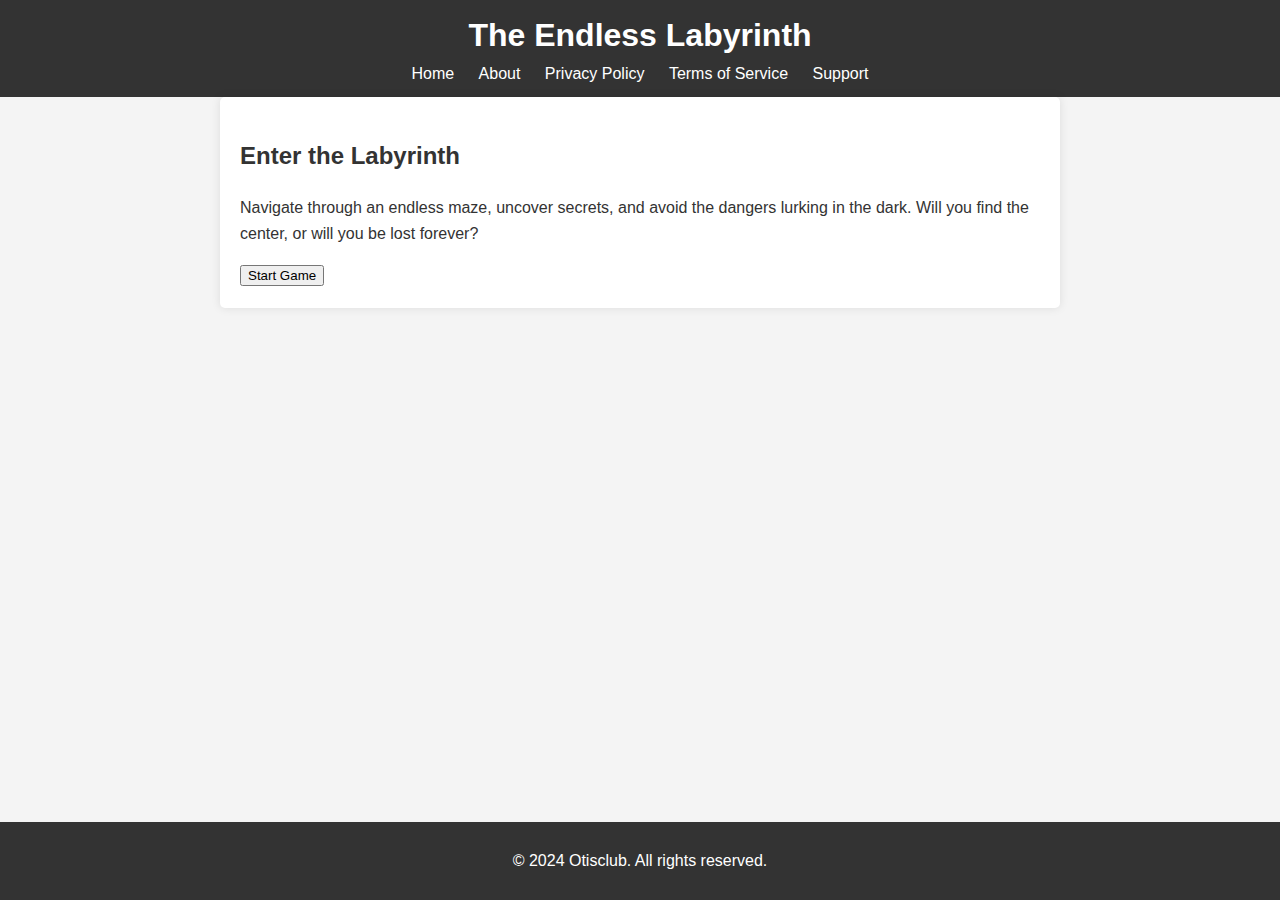
<file: index.html>
<!DOCTYPE html>
<html lang="en">
<head>
    <meta charset="UTF-8">
    <meta name="viewport" content="width=device-width, initial-scale=1.0">
    <title>The Endless Labyrinth</title>
    <link rel="stylesheet" href="styles.css">
</head>
<body>
    <header>
        <h1>The Endless Labyrinth</h1>
        <nav>
            <a href="index.html">Home</a>
            <a href="about.html">About</a>
            <a href="privacy.html">Privacy Policy</a>
            <a href="terms.html">Terms of Service</a>
            <a href="support.html">Support</a>
        </nav>
    </header>
    <main>
        <h2>Enter the Labyrinth</h2>
        <p>
            Navigate through an endless maze, uncover secrets, and avoid the dangers lurking in the dark. 
            Will you find the center, or will you be lost forever?
        </p>
        <button onclick="startGame()">Start Game</button>
    </main>
    <footer>
        <p>&copy; 2024 Otisclub. All rights reserved.</p>
    </footer>
    <script src="script.js"></script>
</body>
</html>
</file>
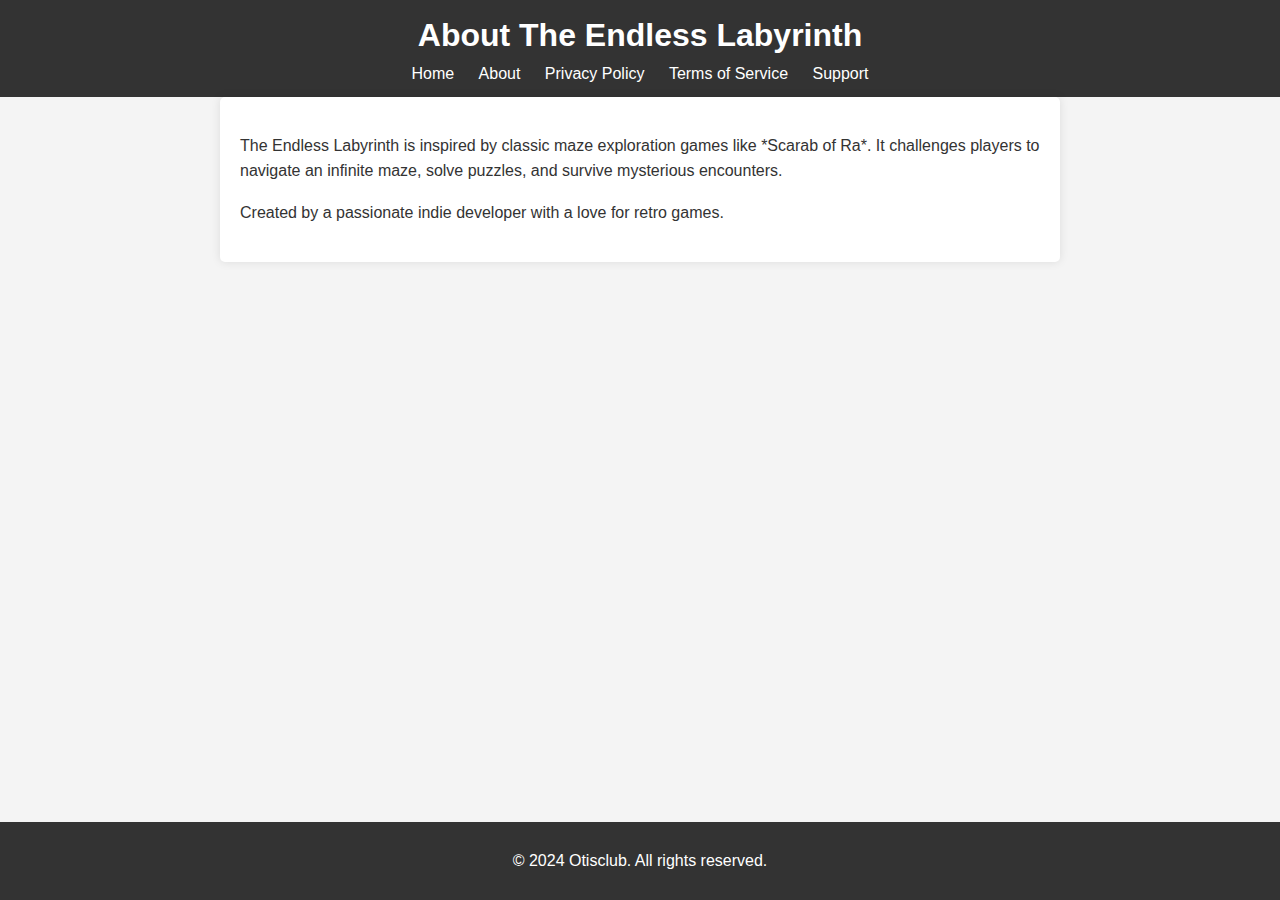
<file: about.html>
<!DOCTYPE html>
<html lang="en">
<head>
    <meta charset="UTF-8">
    <meta name="viewport" content="width=device-width, initial-scale=1.0">
    <title>About - The Endless Labyrinth</title>
    <link rel="stylesheet" href="styles.css">
</head>
<body>
    <header>
        <h1>About The Endless Labyrinth</h1>
        <nav>
            <a href="index.html">Home</a>
            <a href="about.html">About</a>
            <a href="privacy.html">Privacy Policy</a>
            <a href="terms.html">Terms of Service</a>
            <a href="support.html">Support</a>
        </nav>
    </header>
    <main>
        <p>
            The Endless Labyrinth is inspired by classic maze exploration games like *Scarab of Ra*.
            It challenges players to navigate an infinite maze, solve puzzles, and survive mysterious encounters.
        </p>
        <p>Created by a passionate indie developer with a love for retro games.</p>
    </main>
    <footer>
        <p>&copy; 2024 Otisclub. All rights reserved.</p>
    </footer>
</body>
</html>
</file>
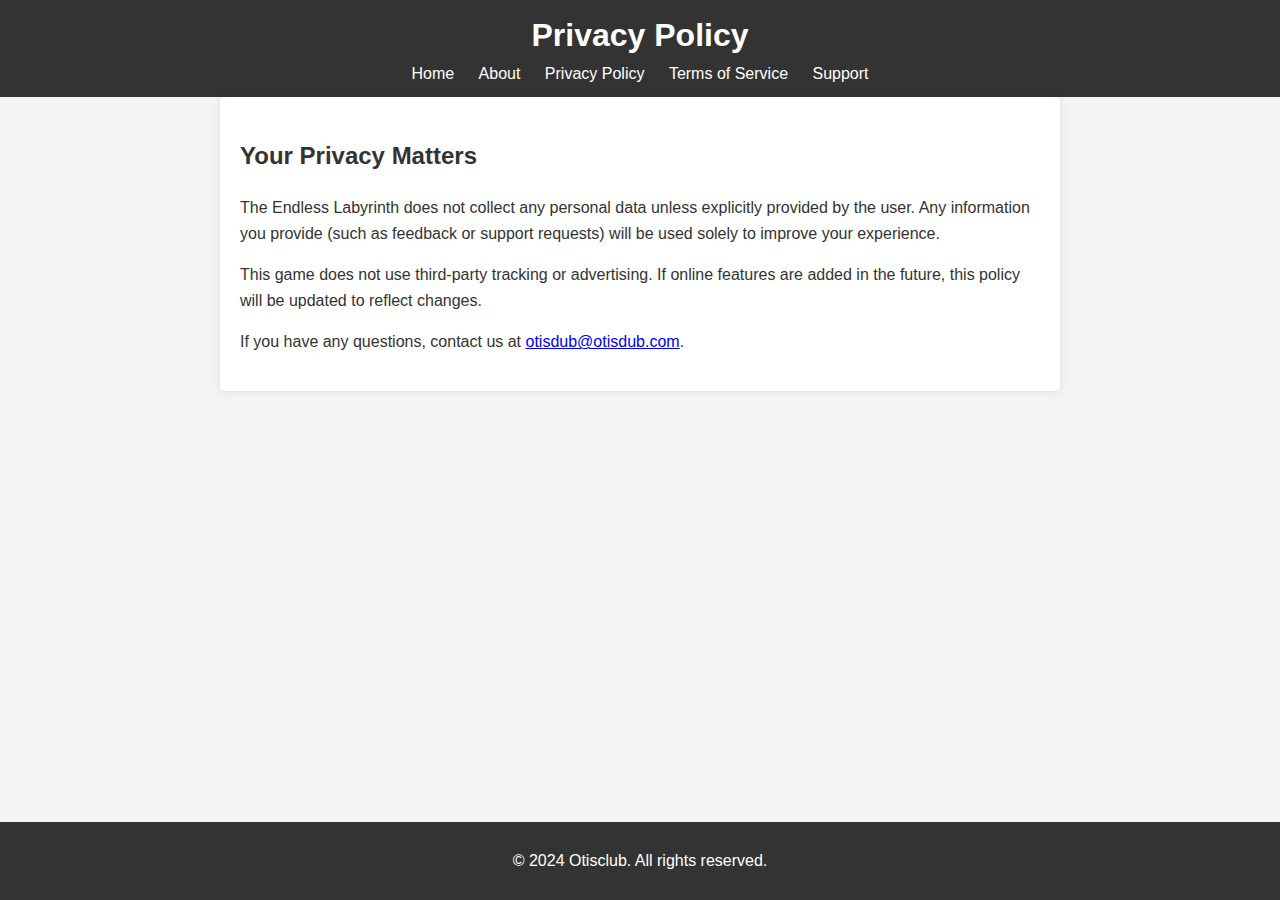
<file: privacy.html>
<!DOCTYPE html>
<html lang="en">
<head>
    <meta charset="UTF-8">
    <meta name="viewport" content="width=device-width, initial-scale=1.0">
    <title>Privacy Policy - The Endless Labyrinth</title>
    <link rel="stylesheet" href="styles.css">
</head>
<body>
    <header>
        <h1>Privacy Policy</h1>
        <nav>
            <a href="index.html">Home</a>
            <a href="about.html">About</a>
            <a href="privacy.html">Privacy Policy</a>
            <a href="terms.html">Terms of Service</a>
            <a href="support.html">Support</a>
        </nav>
    </header>
    <main>
        <h2>Your Privacy Matters</h2>
        <p>
            The Endless Labyrinth does not collect any personal data unless explicitly provided by the user.
            Any information you provide (such as feedback or support requests) will be used solely to improve your experience.
        </p>
        <p>
            This game does not use third-party tracking or advertising. If online features are added in the future, 
            this policy will be updated to reflect changes.
        </p>
        <p>If you have any questions, contact us at <a href="mailto:otisdub@otisdub.com">otisdub@otisdub.com</a>.</p>
    </main>
    <footer>
        <p>&copy; 2024 Otisclub. All rights reserved.</p>
    </footer>
</body>
</html>
</file>
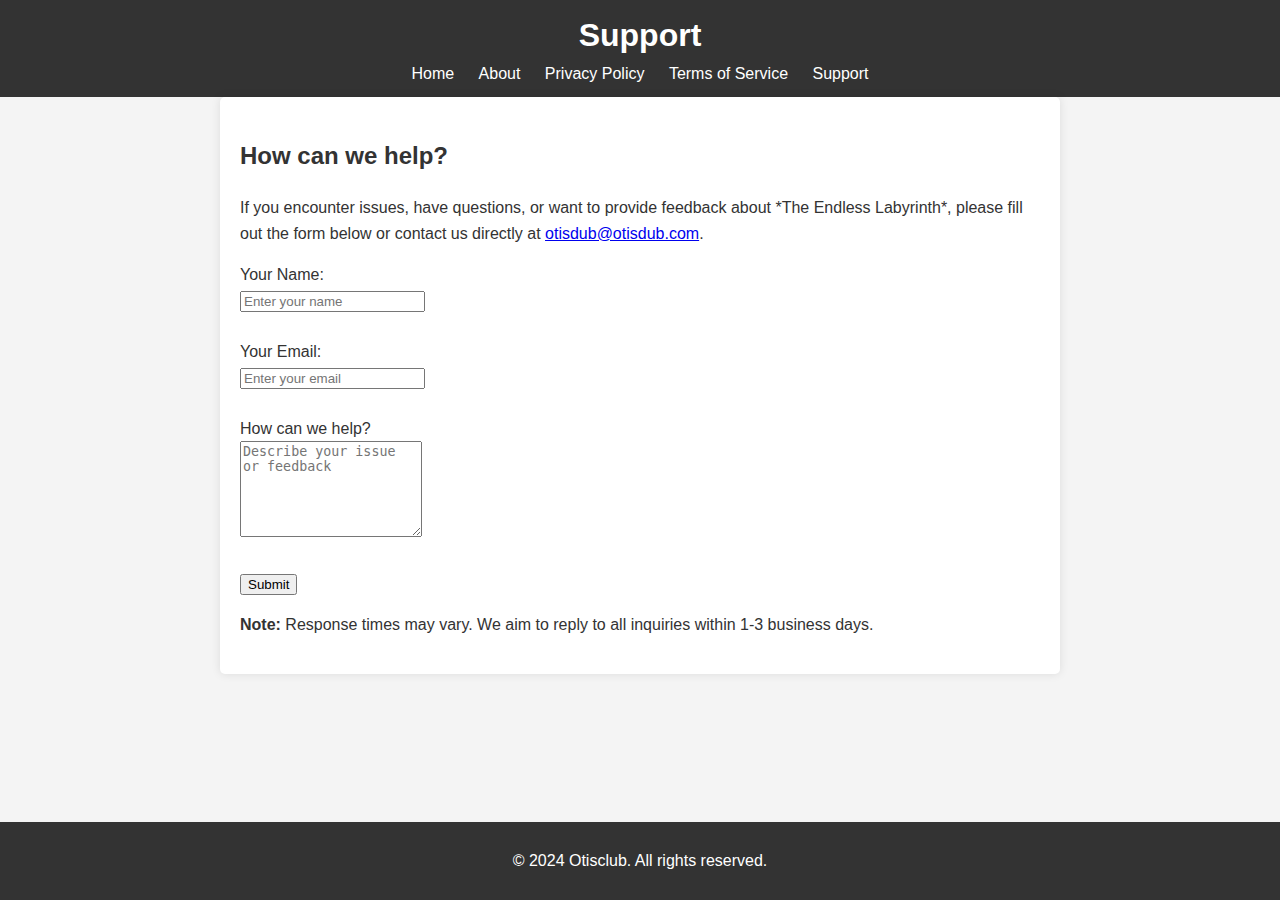
<file: support.html>
<!DOCTYPE html>
<html lang="en">
<head>
    <meta charset="UTF-8">
    <meta name="viewport" content="width=device-width, initial-scale=1.0">
    <title>Support - The Endless Labyrinth</title>
    <link rel="stylesheet" href="styles.css">
</head>
<body>
    <header>
        <h1>Support</h1>
        <nav>
            <a href="index.html">Home</a>
            <a href="about.html">About</a>
            <a href="privacy.html">Privacy Policy</a>
            <a href="terms.html">Terms of Service</a>
            <a href="support.html">Support</a>
        </nav>
    </header>
    <main>
        <h2>How can we help?</h2>
        <p>
            If you encounter issues, have questions, or want to provide feedback about *The Endless Labyrinth*, please fill out the form below or contact us directly at 
            <a href="mailto:otisdub@otisdub.com">otisdub@otisdub.com</a>.
        </p>

        <form action="mailto:otisdub@otisdub.com" method="post" enctype="text/plain">
            <label for="name">Your Name:</label><br>
            <input type="text" id="name" name="name" placeholder="Enter your name" required><br><br>

            <label for="email">Your Email:</label><br>
            <input type="email" id="email" name="email" placeholder="Enter your email" required><br><br>

            <label for="issue">How can we help?</label><br>
            <textarea id="issue" name="issue" placeholder="Describe your issue or feedback" rows="6" required></textarea><br><br>

            <button type="submit">Submit</button>
        </form>

        <p><strong>Note:</strong> Response times may vary. We aim to reply to all inquiries within 1-3 business days.</p>
    </main>
    <footer>
        <p>&copy; 2024 Otisclub. All rights reserved.</p>
    </footer>
</body>
</html>
</file>
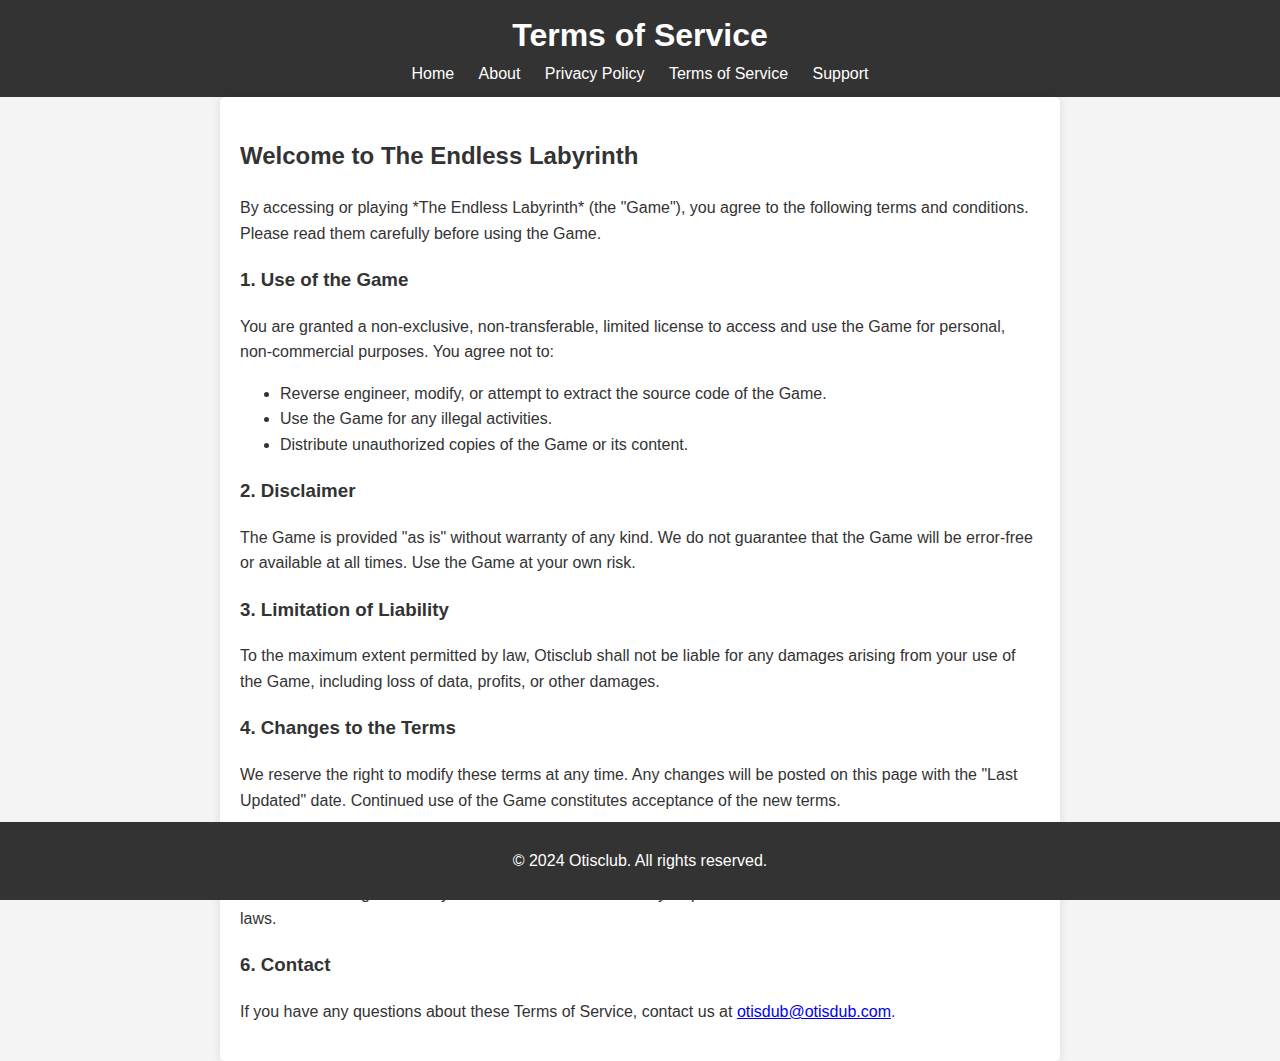
<file: terms.html>
<!DOCTYPE html>
<html lang="en">
<head>
    <meta charset="UTF-8">
    <meta name="viewport" content="width=device-width, initial-scale=1.0">
    <title>Terms of Service - The Endless Labyrinth</title>
    <link rel="stylesheet" href="styles.css">
</head>
<body>
    <header>
        <h1>Terms of Service</h1>
        <nav>
            <a href="index.html">Home</a>
            <a href="about.html">About</a>
            <a href="privacy.html">Privacy Policy</a>
            <a href="terms.html">Terms of Service</a>
            <a href="support.html">Support</a>
        </nav>
    </header>
    <main>
        <h2>Welcome to The Endless Labyrinth</h2>
        <p>By accessing or playing *The Endless Labyrinth* (the "Game"), you agree to the following terms and conditions. Please read them carefully before using the Game.</p>
        
        <h3>1. Use of the Game</h3>
        <p>
            You are granted a non-exclusive, non-transferable, limited license to access and use the Game for personal, non-commercial purposes. You agree not to:
        </p>
        <ul>
            <li>Reverse engineer, modify, or attempt to extract the source code of the Game.</li>
            <li>Use the Game for any illegal activities.</li>
            <li>Distribute unauthorized copies of the Game or its content.</li>
        </ul>

        <h3>2. Disclaimer</h3>
        <p>
            The Game is provided "as is" without warranty of any kind. We do not guarantee that the Game will be error-free or available at all times. Use the Game at your own risk.
        </p>

        <h3>3. Limitation of Liability</h3>
        <p>
            To the maximum extent permitted by law, Otisclub shall not be liable for any damages arising from your use of the Game, including loss of data, profits, or other damages.
        </p>

        <h3>4. Changes to the Terms</h3>
        <p>
            We reserve the right to modify these terms at any time. Any changes will be posted on this page with the "Last Updated" date. Continued use of the Game constitutes acceptance of the new terms.
        </p>

        <h3>5. Governing Law</h3>
        <p>
            These terms are governed by the laws of United States. Any disputes will be resolved in accordance with local laws.
        </p>

        <h3>6. Contact</h3>
        <p>
            If you have any questions about these Terms of Service, contact us at <a href="mailto:otisdub@otisdub.com">otisdub@otisdub.com</a>.
        </p>
    </main>
    <footer>
        <p>&copy; 2024 Otisclub. All rights reserved.</p>
    </footer>
</body>
</html>
</file>
<file: styles.css>
body {
    font-family: Arial, sans-serif;
    line-height: 1.6;
    margin: 0;
    padding: 0;
    background-color: #f4f4f4;
    color: #333;
}

header {
    background: #333;
    color: #fff;
    padding: 10px 0;
    text-align: center;
}

header h1 {
    margin: 0;
}

nav a {
    color: #fff;
    text-decoration: none;
    margin: 0 10px;
}

nav a:hover {
    text-decoration: underline;
}

main {
    padding: 20px;
    max-width: 800px;
    margin: auto;
    background: #fff;
    border-radius: 5px;
    box-shadow: 0 0 10px rgba(0, 0, 0, 0.1);
}

footer {
    text-align: center;
    padding: 10px 0;
    background: #333;
    color: #fff;
    position: fixed;
    width: 100%;
    bottom: 0;
}
</file>
